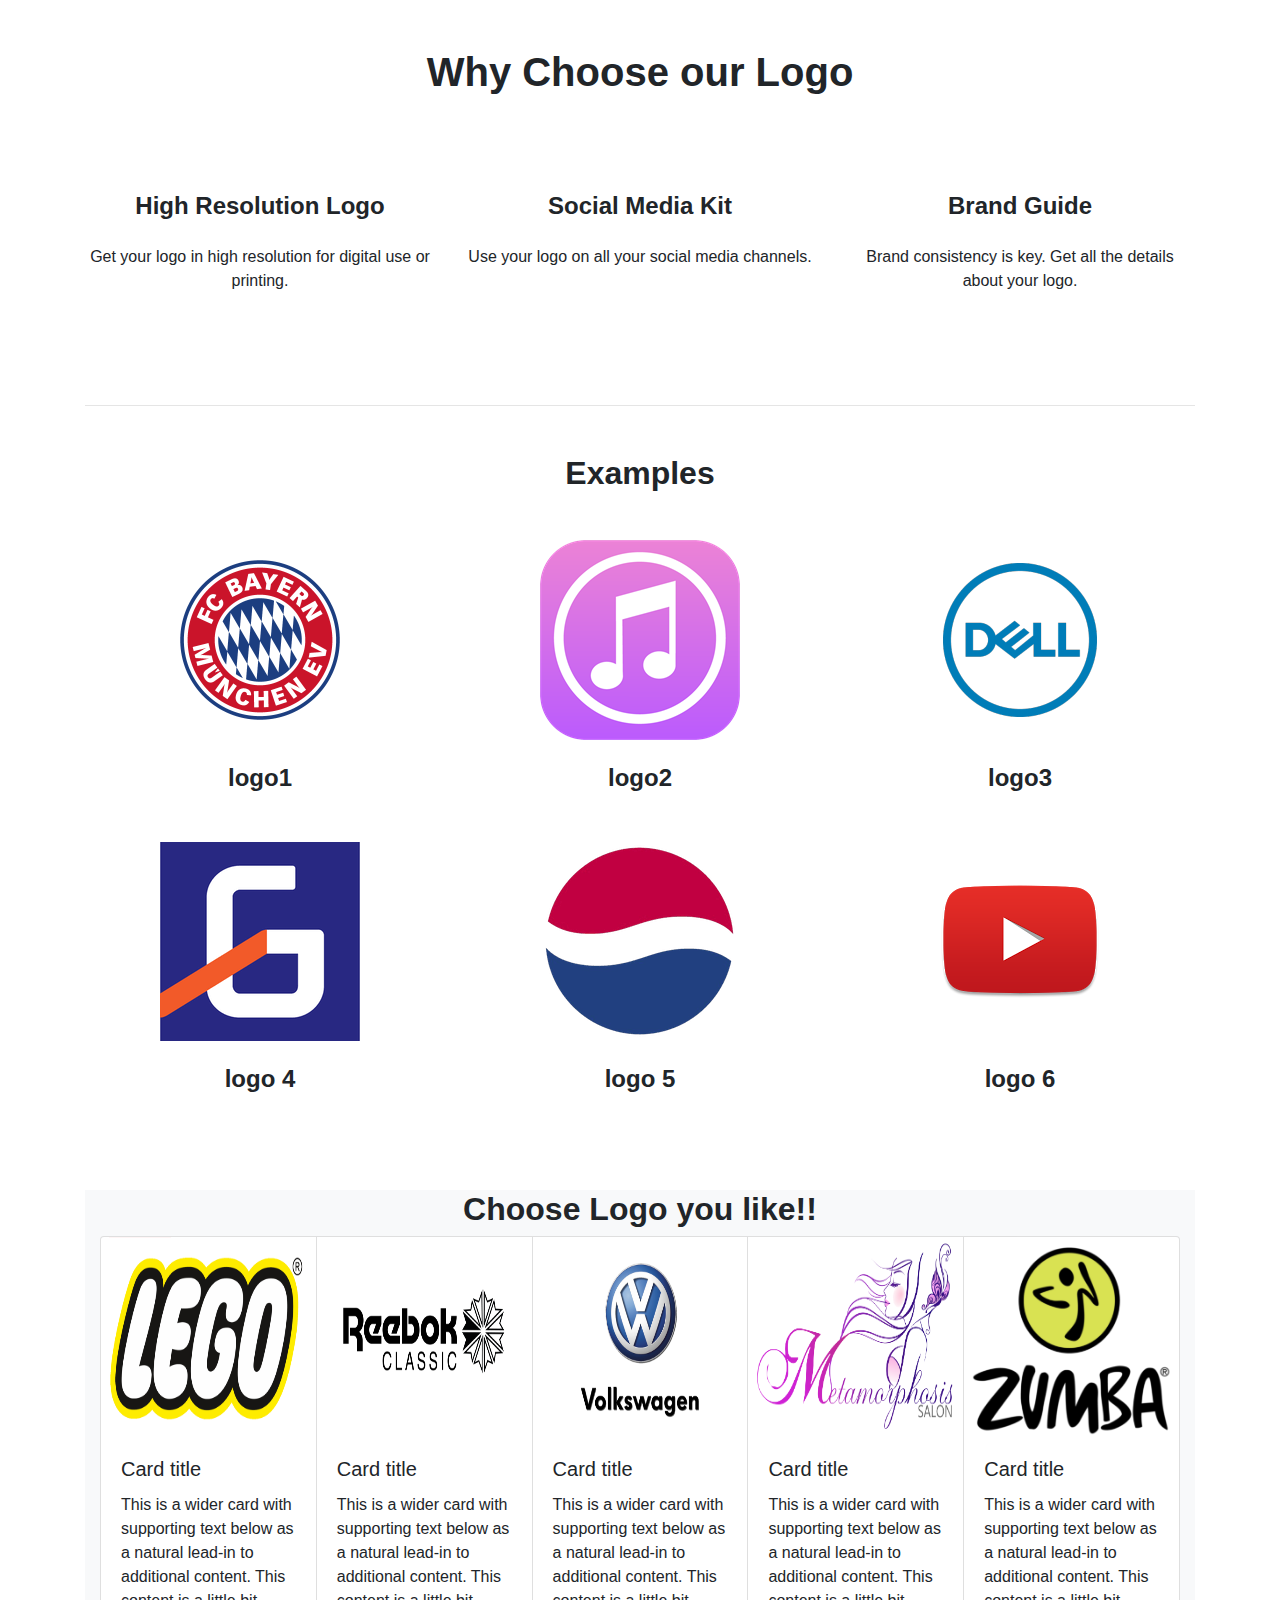
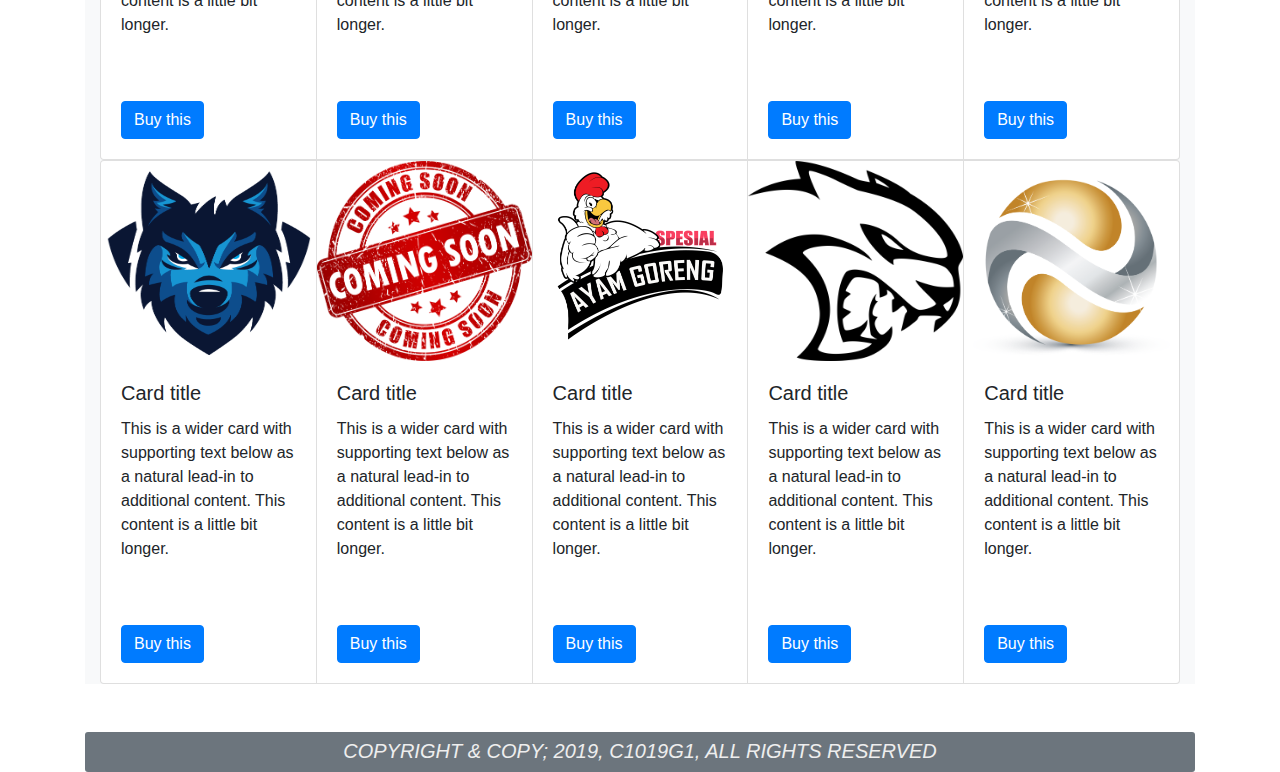
<file: index2.html>
<!DOCTYPE html>
<html lang="en">

<head>
    <title>C1019G1</title>
    <link rel="stylesheet" href="https://stackpath.bootstrapcdn.com/bootstrap/4.4.1/css/bootstrap.min.css" integrity="sha384-Vkoo8x4CGsO3+Hhxv8T/Q5PaXtkKtu6ug5TOeNV6gBiFeWPGFN9MuhOf23Q9Ifjh" crossorigin="anonymous">
    <link rel="stylesheet" href="https://use.fontawesome.com/releases/v5.6.3/css/all.css" integrity="sha384-UHRtZLI+pbxtHCWp1t77Bi1L4ZtiqrqD80Kn4Z8NTSRyMA2Fd33n5dQ8lWUE00s/" crossorigin="anonymous">
  <style>
  #main-footer{
    /* text-decoration: rgb(187, 187, 194);
    font-size: 30px; */
    font-style: italic;
    text-decoration: red;
    height: 40px;
    margin-top: 10px;
    font-size: 20px;
    background-color: #000000;
    color: #eee;
    font-weight: 500;
    text-transform: uppercase;
    border-radius: 5px;
    -moz-border-radius: 3px;
    -webkit-border-radius: 3px;
  }
  
  </style>
  </head>

<body>
        <main class="mt-5">
                <div class="container">
        
                    <!--Section: Best Features-->
                    <section id="best-features" class="text-center">
        
                        <!-- Heading -->
                        <h1 class="mb-5 font-weight-bold">Why Choose our Logo</h1>
        
                        <!--Grid row-->
                        <div class="row d-flex justify-content-center mb-4">
                           
                        </div>
                        <!--Grid row-->
        
                        <!--Grid row-->
                        <div class="row">
        
                            <!--Grid column-->
                            <div class="col-md-4 mb-5">
                                <i class="fas fa-hand-holding-usd fa-4x orange-text"></i>
                                <h4 class="my-4 font-weight-bold">High Resolution Logo</h4>
                                <p class="grey-text">Get your logo in high resolution for digital use or printing.</p>
                            </div>
                            <!--Grid column-->
        
                            <!--Grid column-->
                            <div class="col-md-4 mb-1">
                                <i class="fa fa-camera-retro fa-4x orange-text"></i>
                                <h4 class="my-4 font-weight-bold">Social Media Kit</h4>
                                <p class="grey-text">Use your logo on all your social media channels.</p>
                            </div>
                            <!--Grid column-->
        
                            <!--Grid column-->
                            <div class="col-md-4 mb-1">
                                <i class="fas fa-globe-americas fa-4x orange-text"></i>
                                <h4 class="my-4 font-weight-bold">Brand Guide</h4>
                                <p class="grey-text">Brand consistency is key. Get all the details about your logo.</p>
                            </div>
                            <!--Grid column-->
        
                        </div>
                        <!--Grid row-->
        
                    </section>
                    <hr class="my-5">
        
                    <!--Section: Examples-->
                    <section id="examples" class="text-center">
        
                        <!-- Heading -->
                        <h2 class="mb-5 font-weight-bold">Examples</h2>
        
                        <!--Grid row-->
                        <div class="row">
        
                            <!--Grid column-->
                            <div class="col-lg-4 col-md-12 mb-4">
        
                                <div class="view overlay z-depth-1-half">
                                    <img src="./img/image1/pic1.png" width="200px" height="200px" class="img-fluid" alt="">
                                    <div class="mask rgba-white-slight"></div>
                                </div>
        
                                <h4 class="my-4 font-weight-bold">logo1</h4>
                            </div>
                            <!--Grid column-->
        
                            <!--Grid column-->
                            <div class="col-lg-4 col-md-6 mb-4">
        
                                <div class="view overlay z-depth-1-half">
                                    <img src="./img/image1/pic2.png" width="200px" height="200px" class="img-fluid" alt="">
                                    <div class="mask rgba-white-slight"></div>
                                </div>
        
                                <h4 class="my-4 font-weight-bold">logo2</h4>

                            </div>
                            <!--Grid column-->
        
                            <!--Grid column-->
                            <div class="col-lg-4 col-md-6 mb-4">
        
                                <div class="view overlay z-depth-1-half">
                                    <img src="./img/image1/pic3.png" width="200px" height="200px" class="img-fluid" alt="">
                                    <div class="mask rgba-white-slight"></div>
                                </div>
        
                                <h4 class="my-4 font-weight-bold">logo3</h4>
                               
                            </div>
                            <!--Grid column-->
        
                        </div>
                        <!--Grid row-->
        
                        <!--Grid row-->
                        <div class="row">
        
                            <!--Grid column-->
                            <div class="col-lg-4 col-md-12 mb-4">
        
                                <div class="view overlay z-depth-1-half">
                                    <img src="./img/image1/pic7.png" width="200px" height="200px" class="img-fluid" alt="">
                                    <div class="mask rgba-white-slight"></div>
                                </div>
        
                                <h4 class="my-4 font-weight-bold">logo 4</h4>
                                
                            </div>
                            <!--Grid column-->
        
                            <!--Grid column-->
                            <div class="col-lg-4 col-md-6 mb-4">
        
                                <div class="view overlay z-depth-1-half">
                                    <img src="./img/image1/pic5.png" width="200px" height="200px" class="img-fluid" alt="">
                                    <div class="mask rgba-white-slight"></div>
                                </div>
        
                                <h4 class="my-4 font-weight-bold">logo 5</h4>
                                
                            </div>
                            <!--Grid column-->
        
                            <!--Grid column-->
                            <div class="col-lg-4 col-md-6 mb-4">
        
                                <div class="view overlay z-depth-1-half">
                                    <img src="./img/image1/pic6.png" width="200px" height="200px" class="img-fluid" alt="">
                                    <div class="mask rgba-white-slight"></div>
                                </div>
        
                                <h4 class="my-4 font-weight-bold">logo 6</h4>
                                
                            </div>
                            <!--Grid column-->
        
                        </div>
                        <!--Grid row-->
        
                    </section>
        
    <section id="clients" class="bg-light mb-5 mt-5">
        <div class="container">
            <h2 class="text-center font-weight-bold">
                Choose Logo you like!!
            </h2>
            <div class="card-group">
                <div class="card">
                  <img class="card-img-top" src="./img/image/1.png" alt="Card image cap" width="200px" height="200px">
                  <div class="card-body">
                    <h5 class="card-title">Card title</h5>
                    <p class="card-text">This is a wider card with supporting text below as a natural lead-in to additional content. This content is a little bit longer.</p>
                   <a href="index3.html" <button class="btn btn-primary mt-5" type="button" value="Buy">Buy this</button></a>
                  </div>
                </div>
                <div class="card">
                    <img class="card-img-top" src="./img/image/2.png" alt="Card image cap" width="200px" height="200px">
                    <div class="card-body">
                      <h5 class="card-title">Card title</h5>
                      <p class="card-text">This is a wider card with supporting text below as a natural lead-in to additional content. This content is a little bit longer.</p>
                      <a href="index3.html" <button class="btn btn-primary mt-5" type="button" value="Buy">Buy this</button></a>
                    </div>
                  </div>
                  <div class="card">
                    <img class="card-img-top" src="./img/image/3.png" alt="Card image cap" width="200px" height="200px">
                    <div class="card-body">
                      <h5 class="card-title">Card title</h5>
                      <p class="card-text">This is a wider card with supporting text below as a natural lead-in to additional content. This content is a little bit longer.</p>
                      <a href="index3.html" <button class="btn btn-primary mt-5" type="button" value="Buy">Buy this</button></a>
                    </div>
                  </div>
                  <div class="card">
                    <img class="card-img-top" src="./img/image/4.png" alt="Card image cap" width="200px" height="200px">
                    <div class="card-body">
                      <h5 class="card-title">Card title</h5>
                      <p class="card-text">This is a wider card with supporting text below as a natural lead-in to additional content. This content is a little bit longer.</p>
                      <a href="index3.html" <button class="btn btn-primary mt-5" type="button" value="Buy">Buy this</button></a>
                    </div>
                  </div>
                  <div class="card">
                    <img class="card-img-top" src="./img/image/12.png" alt="Card image cap" width="200px" height="200px">
                    <div class="card-body">
                      <h5 class="card-title">Card title</h5>
                      <p class="card-text">This is a wider card with supporting text below as a natural lead-in to additional content. This content is a little bit longer.</p>
                      <a href="index3.html" <button class="btn btn-primary mt-5" type="button" value="Buy">Buy this</button></a>
                    </div>
                  </div>
            </div>
            <div class="card-group">
              <div class="card">
                <img class="card-img-top" src="./img/image/5.png" alt="Card image cap" width="200px" height="200px">
                <div class="card-body">
                  <h5 class="card-title">Card title</h5>
                  <p class="card-text">This is a wider card with supporting text below as a natural lead-in to additional content. This content is a little bit longer.</p>
                  <a href="index3.html" <button class="btn btn-primary mt-5" type="button" value="Buy">Buy this</button></a>
                </div>
              </div>
              <div class="card">
                  <img class="card-img-top" src="./img/image/6.png" alt="Card image cap" width="200px" height="200px">
                  <div class="card-body">
                    <h5 class="card-title">Card title</h5>
                    <p class="card-text">This is a wider card with supporting text below as a natural lead-in to additional content. This content is a little bit longer.</p>
                    <a href="index3.html" <button class="btn btn-primary mt-5" type="button" value="Buy">Buy this</button></a>
                  </div>
                </div>
                <div class="card">
                  <img class="card-img-top" src="./img/image/7.png" alt="Card image cap" width="200px" height="200px">
                  <div class="card-body">
                    <h5 class="card-title">Card title</h5>
                    <p class="card-text">This is a wider card with supporting text below as a natural lead-in to additional content. This content is a little bit longer.</p>
                    <a href="index3.html" <button class="btn btn-primary mt-5" type="button" value="Buy">Buy this</button></a>
                  </div>
                </div>
                <div class="card">
                  <img class="card-img-top" src="./img/image/8.png" alt="Card image cap" width="200px" height="200px">
                  <div class="card-body">
                    <h5 class="card-title">Card title</h5>
                    <p class="card-text">This is a wider card with supporting text below as a natural lead-in to additional content. This content is a little bit longer.</p>
                    <a href="index3.html" <button class="btn btn-primary mt-5" type="button" value="Buy">Buy this</button></a>
                  </div>
                </div>
                <div class="card">
                  <img class="card-img-top" src="./img/image/9.png" alt="Card image cap" width="200px" height="200px">
                  <div class="card-body">
                    <h5 class="card-title">Card title</h5>
                    <p class="card-text">This is a wider card with supporting text below as a natural lead-in to additional content. This content is a little bit longer.</p>
                    <a href="index3.html" <button class="btn btn-primary mt-5" type="button" value="Buy">Buy this</button></a>
                  </div>
                </div>
          </div>
    </section>
    
    <footer id="main-footer" class="bg-secondary text-center py-1">
            <div class="container">
                <p>Copyright & copy; 2019, C1019G1, All Rights Reserved</p>
            </div>
        </footer>
</body>

</html>
</file>
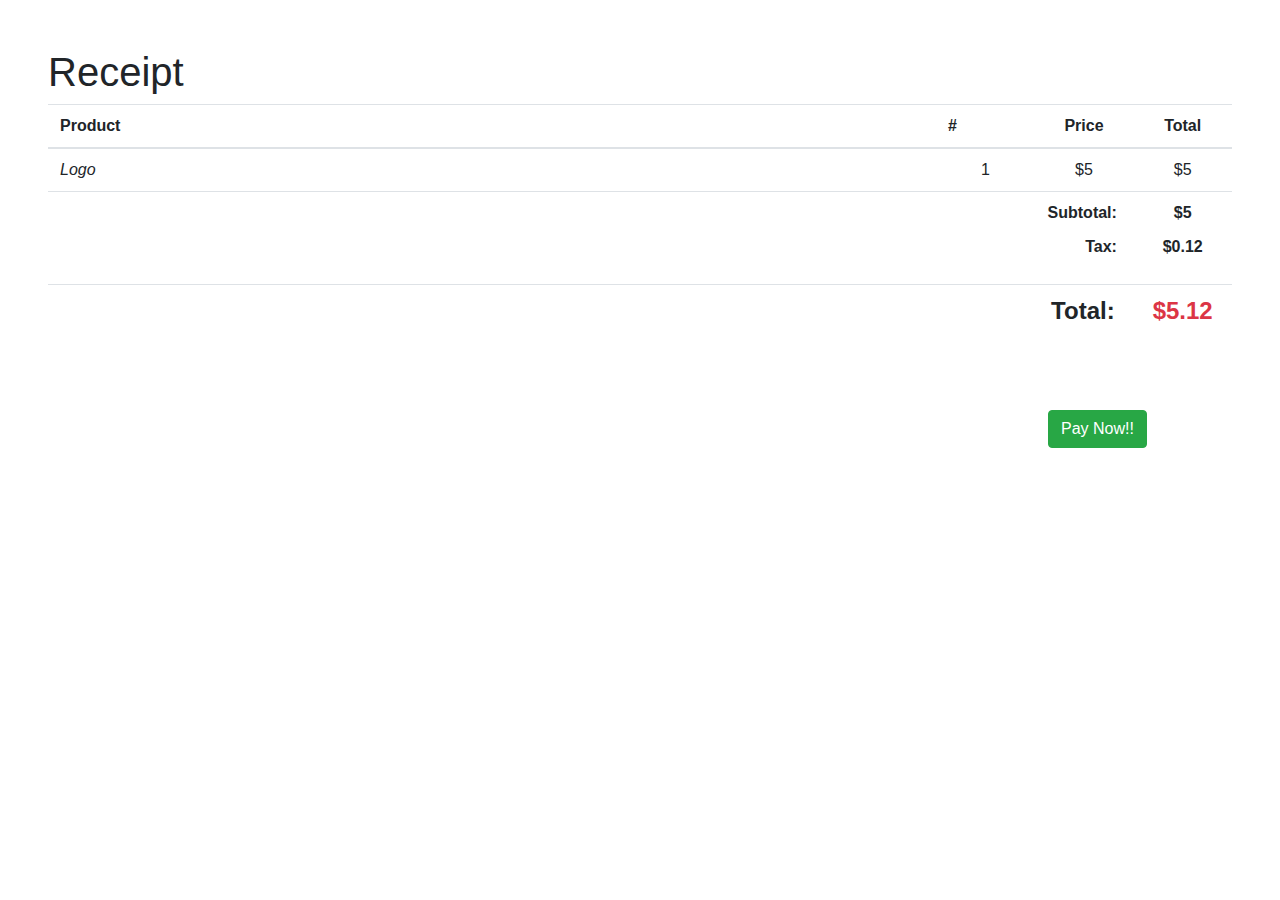
<file: index3.html>
<script src="https://ajax.googleapis.com/ajax/libs/jquery/3.4.1/jquery.min.js"></script>
  <script src="https://maxcdn.bootstrapcdn.com/bootstrap/3.4.0/js/bootstrap.min.js"></script>
<link rel="stylesheet" href="https://stackpath.bootstrapcdn.com/bootstrap/4.4.1/css/bootstrap.min.css" integrity="sha384-Vkoo8x4CGsO3+Hhxv8T/Q5PaXtkKtu6ug5TOeNV6gBiFeWPGFN9MuhOf23Q9Ifjh" crossorigin="anonymous">
<link rel="stylesheet" href="https://use.fontawesome.com/releases/v5.6.3/css/all.css" integrity="sha384-UHRtZLI+pbxtHCWp1t77Bi1L4ZtiqrqD80Kn4Z8NTSRyMA2Fd33n5dQ8lWUE00s/" crossorigin="anonymous">
<!DOCTYPE html>
<html lang="en">
<head>
    <meta charset="UTF-8">
    <meta name="viewport" content="width=device-width, initial-scale=1.0">
    <meta http-equiv="X-UA-Compatible" content="ie=edge">
    <title>Document</title>
</head>
<body>
        <div class="row mx-5 my-5">
                <div class="text-center">
                    <h1>Receipt</h1>
                </div>
                </span>
                <table class="table table-hover">
                    <thead>
                        <tr>
                            <th>Product</th>
                            <th>#</th>
                            <th class="text-center">Price</th>
                            <th class="text-center">Total</th>
                        </tr>
                    </thead>
                    <tbody>
                        <tr>
                            <td class="col-md-9"><em>Logo</em></h4></td>
                            <td class="col-md-1" style="text-align: center"> 1 </td>
                            <td class="col-md-1 text-center">$5</td>
                            <td class="col-md-1 text-center">$5</td>
                        </tr>
                       
                        <tr>
                            <td>   </td>
                            <td>   </td>
                            <td class="text-right">
                            <p>
                                <strong>Subtotal: </strong>
                            </p>
                            <p>
                                <strong>Tax: </strong>
                            </p></td>
                            <td class="text-center">
                            <p>
                                <strong>$5</strong>
                            </p>
                            <p>
                                <strong>$0.12</strong>
                            </p></td>
                        </tr>
                        <tr>
                            <td>   </td>
                            <td>   </td>
                            <td class="text-right"><h4><strong>Total: </strong></h4></td>
                            <td class="text-center text-danger"><h4><strong>$5.12</strong></h4></td>
                        </tr>
                    </tbody>
                </table></td>
                <div>
                        <button style="margin-left: 1000px;" class="btn btn-success mt-5" type="button" data-toggle="collapse" data-target="#collapseExample" aria-expanded="false" aria-controls="collapseExample">
                                Pay Now!!
                        </button>
                        <div class="collapse" id="collapseExample">
                                <div class="alert alert-success" role="alert">
                                        This is a success alert—check it out!
                                </div>
                                <a href="index.html" <button type="button" class="btn btn-primary">Continue Shopping</button></a>
                                
                                 
                        </div>
                </div>
          
            <script>$(document).ready(function(){
                    $(".btn-success").click(function(){
                      $(".collapse").toggle();
                    });
                });
            </script>
</body>
</html>
</file>
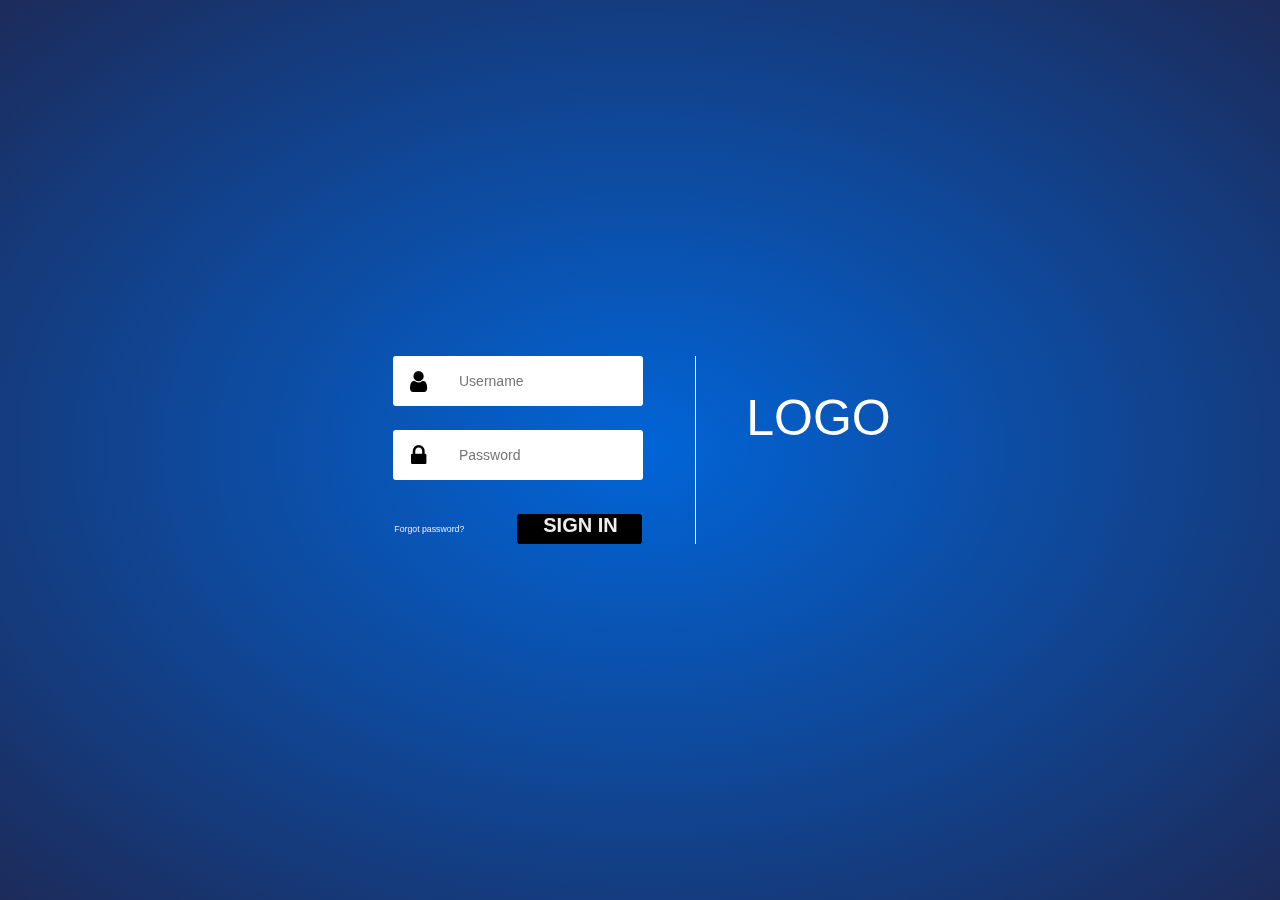
<file: login.html>
<!DOCTYPE html>
<html lang="en">

<head>
    <meta charset="UTF-8">
    <meta name="viewport" content="width=device-width, initial-scale=1.0">
    <meta http-equiv="X-UA-Compatible" content="ie=edge">
    <link href="//maxcdn.bootstrapcdn.com/bootstrap/4.1.1/css/bootstrap.min.css" rel="stylesheet" id="bootstrap-css">
    <script src="//maxcdn.bootstrapcdn.com/bootstrap/4.1.1/js/bootstrap.min.js"></script>
    <script src="//cdnjs.cloudflare.com/ajax/libs/jquery/3.2.1/jquery.min.js"></script>
    <!------ Include the above in your HEAD tag ---------->

    <link href="//maxcdn.bootstrapcdn.com/bootstrap/3.3.0/css/bootstrap.min.css" rel="stylesheet" id="bootstrap-css">
    <script src="//maxcdn.bootstrapcdn.com/bootstrap/3.3.0/js/bootstrap.min.js"></script>
    <script src="//code.jquery.com/jquery-1.11.1.min.js"></script>
    <!-- Include the above in your HEAD tag -->

    <link rel="stylesheet" href="//maxcdn.bootstrapcdn.com/font-awesome/4.3.0/css/font-awesome.min.css">
    <link rel="stylesheet" href="./css/style-login.css">
    <title>Document</title>
</head>

<body>
    <div class="main">


        <div class="container">
            <center>
                <div class="middle">
                    <div id="login">

                        <form action="javascript:void(0);" method="get">

                            <fieldset class="clearfix">

                                <p><span class="fa fa-user"></span><input type="text" Placeholder="Username" required></p>
                                <!-- JS because of IE support; better: placeholder="Username" -->
                                <p><span class="fa fa-lock"></span><input type="password" Placeholder="Password" required></p>
                                <!-- JS because of IE support; better: placeholder="Password" -->

                                <div>
                                    <span style="width:48%; text-align:left;  display: inline-block;"><a class="small-text" href="#">Forgot
                                    password?</a></span>
                                     <a href="index2.html"  id = "bt" style="width:50%; text-align:right;  display: inline-block;" >Sign IN</a>
                                    
                                </div>

                            </fieldset>
                            <div class="clearfix"></div>
                        </form>

                        <div class="clearfix"></div>

                    </div>
                    <!-- end login -->
                    <div class="logo">LOGO

                        <div class="clearfix"></div>
                    </div>

                </div>
            </center>
        </div>

    </div>
</body>

</html>
</file>
<file: css/style-login.css>
@charset "utf-8";
@import url //maxcdn.bootstrapcdn.com/font-awesome/4.3.0/css/font-awesome.min.css);
div.main {
    background: #0264d6;
    /* Old browsers */
    background: -moz-radial-gradient(center, ellipse cover, #0264d6 1%, #1c2b5a 100%);
    /* FF3.6+ */
    background: -webkit-gradient(radial, center center, 0px, center center, 100%, color-stop(1%, #0264d6), color-stop(100%, #1c2b5a));
    /* Chrome,Safari4+ */
    background: -webkit-radial-gradient(center, ellipse cover, #0264d6 1%, #1c2b5a 100%);
    /* Chrome10+,Safari5.1+ */
    background: -o-radial-gradient(center, ellipse cover, #0264d6 1%, #1c2b5a 100%);
    /* Opera 12+ */
    background: -ms-radial-gradient(center, ellipse cover, #0264d6 1%, #1c2b5a 100%);
    /* IE10+ */
    background: radial-gradient(ellipse at center, #0264d6 1%, #1c2b5a 100%);
    /* W3C */
    filter: progid: DXImageTransform.Microsoft.gradient( startColorstr='#0264d6', endColorstr='#1c2b5a', GradientType=1);
    /* IE6-9 fallback on horizontal gradient */
    height: calc(100vh);
    width: 100%;
}

[class*="fontawesome-"]:before {
    font-family: 'FontAwesome', sans-serif;
}


/* ---------- GENERAL ---------- */

* {
    box-sizing: border-box;
    margin: 0px auto;
    &:before,
    &:after {
        box-sizing: border-box;
    }
}

body {
    color: #606468;
    font: 87.5%/1.5em 'Open Sans', sans-serif;
    margin: 0;
}

a {
    color: #eee;
    text-decoration: none;
}

a:hover {
    text-decoration: underline;
}

input {
    border: none;
    font-family: 'Open Sans', Arial, sans-serif;
    font-size: 14px;
    line-height: 1.5em;
    padding: 0;
    -webkit-appearance: none;
}

p {
    line-height: 1.5em;
}

.clearfix {
    *zoom: 1;
    &:before,
    &:after {
        content: ' ';
        display: table;
    }
    &:after {
        clear: both;
    }
}

.container {
    left: 50%;
    position: fixed;
    top: 50%;
    transform: translate(-50%, -50%);
}


/* ---------- LOGIN ---------- */

#login form {
    width: 250px;
}

#login,
.logo {
    display: inline-block;
    width: 40%;
}

#login {
    border-right: 1px solid #fff;
    padding: 0px 22px;
    width: 59%;
}

.logo {
    color: #fff;
    font-size: 50px;
    line-height: 125px;
}

#login form span.fa {
    background-color: #fff;
    border-radius: 3px 0px 0px 3px;
    color: #000;
    display: block;
    float: left;
    height: 50px;
    font-size: 24px;
    line-height: 50px;
    text-align: center;
    width: 50px;
}

#login form input {
    height: 50px;
}

fieldset {
    padding: 0;
    border: 0;
    margin: 0;
}

#login form input[type="text"],
input[type="password"] {
    background-color: #fff;
    border-radius: 0px 3px 3px 0px;
    color: #000;
    margin-bottom: 1em;
    padding: 0 16px;
    width: 200px;
}

#login form input[type="submit"] {
    border-radius: 3px;
    -moz-border-radius: 3px;
    -webkit-border-radius: 3px;
    background-color: #000000;
    color: #eee;
    font-weight: bold;
    /* margin-bottom: 2em; */
    text-transform: uppercase;
    padding: 5px 10px;
    height: 30px;
}

#bt{
    text-decoration: none;
    padding: 5px 24px;
    height: 30px;
    margin-top: 10px;
    font-size: 20px;
    background-color: #000000;
    color: #eee;
    font-weight: bold;
    text-transform: uppercase;
    border-radius: 3px;
    -moz-border-radius: 3px;
    -webkit-border-radius: 3px;
}

#login form input[type="submit"]:hover {
    background-color: #d44179;
}

#login>p {
    text-align: center;
}

#login>p span {
    padding-left: 5px;
}

.middle {
    display: flex;
    width: 600px;
}
</file>
